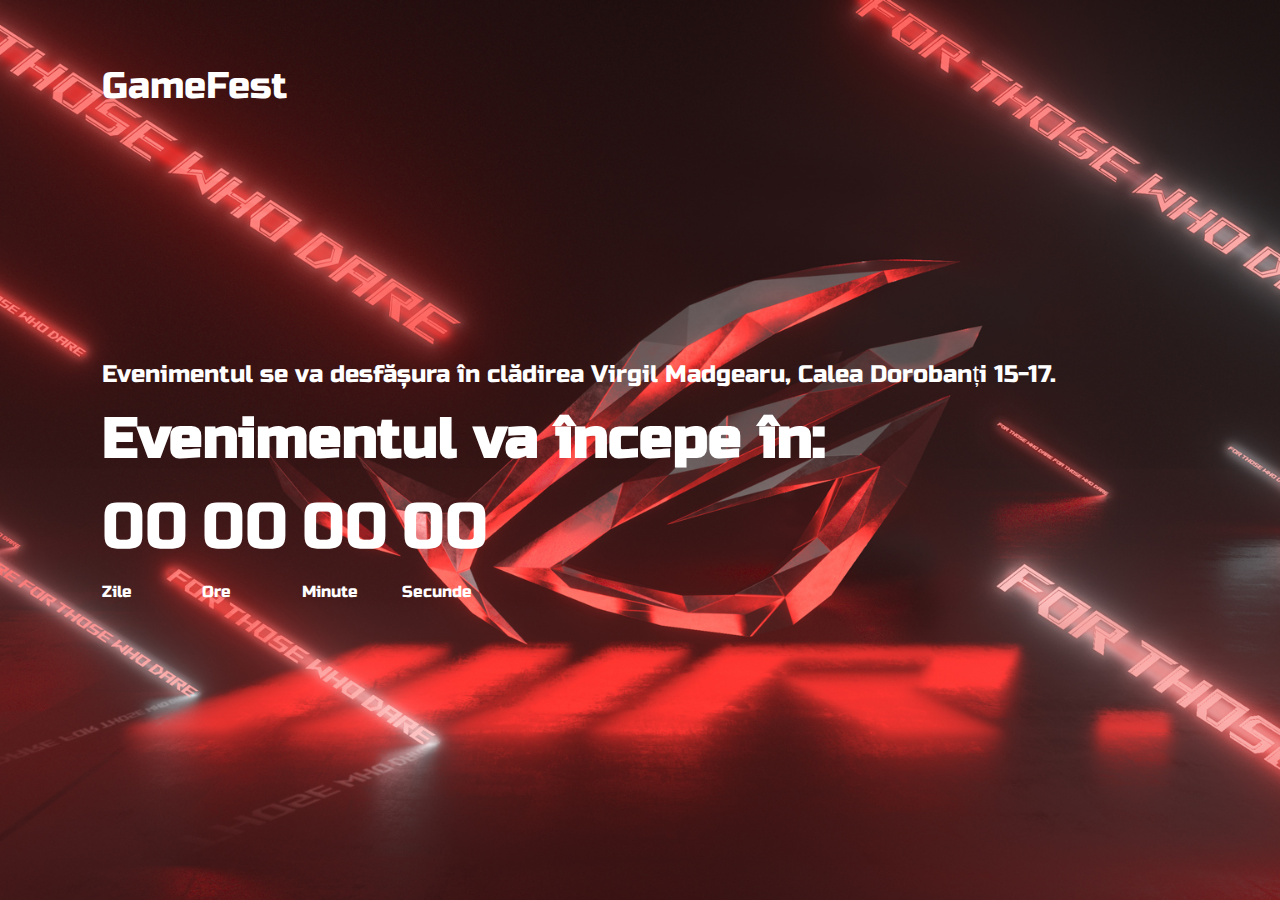
<file: location.html>
<!DOCTYPE html>
<html lang="en">
<head>
  <meta charset="UTF-8">
  <meta name="viewport" content="width=device-width, initial-scale=1.0">
  <title>Când? Unde?</title>

  <!--Link CSS-->
  <link rel="stylesheet" href="location.css">

  <!--Google Fonts-->
  <link rel="preconnect" href="https://fonts.googleapis.com">
  <link rel="preconnect" href="https://fonts.gstatic.com" crossorigin>
  <link href="https://fonts.googleapis.com/css2?family=Russo+One&display=swap" rel="stylesheet">

</head>
<body>

  <div class="loader"></div>

  <div class="container">
    <div class="logo">GameFest</div>
    <div class="content">
      <p>Evenimentul se va desfășura în clădirea Virgil Madgearu, Calea Dorobanți 15-17.</p>
      <h1>Evenimentul va începe în: </h1>
      <div class="time">
        <div>
          <p id="days">00</p>
          <span>Zile</span>
        </div>
        <div>
          <p id="hours">00</p>
          <span>Ore</span>
        </div>
        <div>
          <p id="minutes">00</p>
          <span>Minute</span>
        </div>
        <div>
          <p id="seconds">00</p>
          <span>Secunde</span>
        </div>
      </div>
    </div>
  </div>

  <script>
    var countDownDate = new Date("Nov 11, 2023 13:00:00").getTime();
    var x = setInterval(function(){
      var now = new Date().getTime();
      var distance = countDownDate - now;

      var days = Math.floor(distance/(1000*60*60*24));
      var hours = Math.floor((distance % (1000*60*60*24))/(1000*60*60));
      var minutes = Math.floor((distance%(1000*60*60))/(1000*60));
      var seconds = Math.floor((distance%(1000*60))/1000);
      
      document.getElementById("days").innerHTML = days;
      document.getElementById("hours").innerHTML = hours;
      document.getElementById("minutes").innerHTML = minutes;
      document.getElementById("seconds").innerHTML = seconds;

      if(distance<0){
        clearInterval(x);
        document.getElementById("days").innerHTML = "00";
        document.getElementById("hours").innerHTML = "00";
        document.getElementById("minutes").innerHTML = "00";
        document.getElementById("seconds").innerHTML = "00";
      }

    },1000);

    window.addEventListener("load", () => {
  const loader = document.querySelector(".loader");

  loader.classList.add("loader--hidden");

  loader.addEventListener("transitionend", () => {
    document.body.removeChild(loader);
  });
});
  </script>
</body>
</html>
</file>
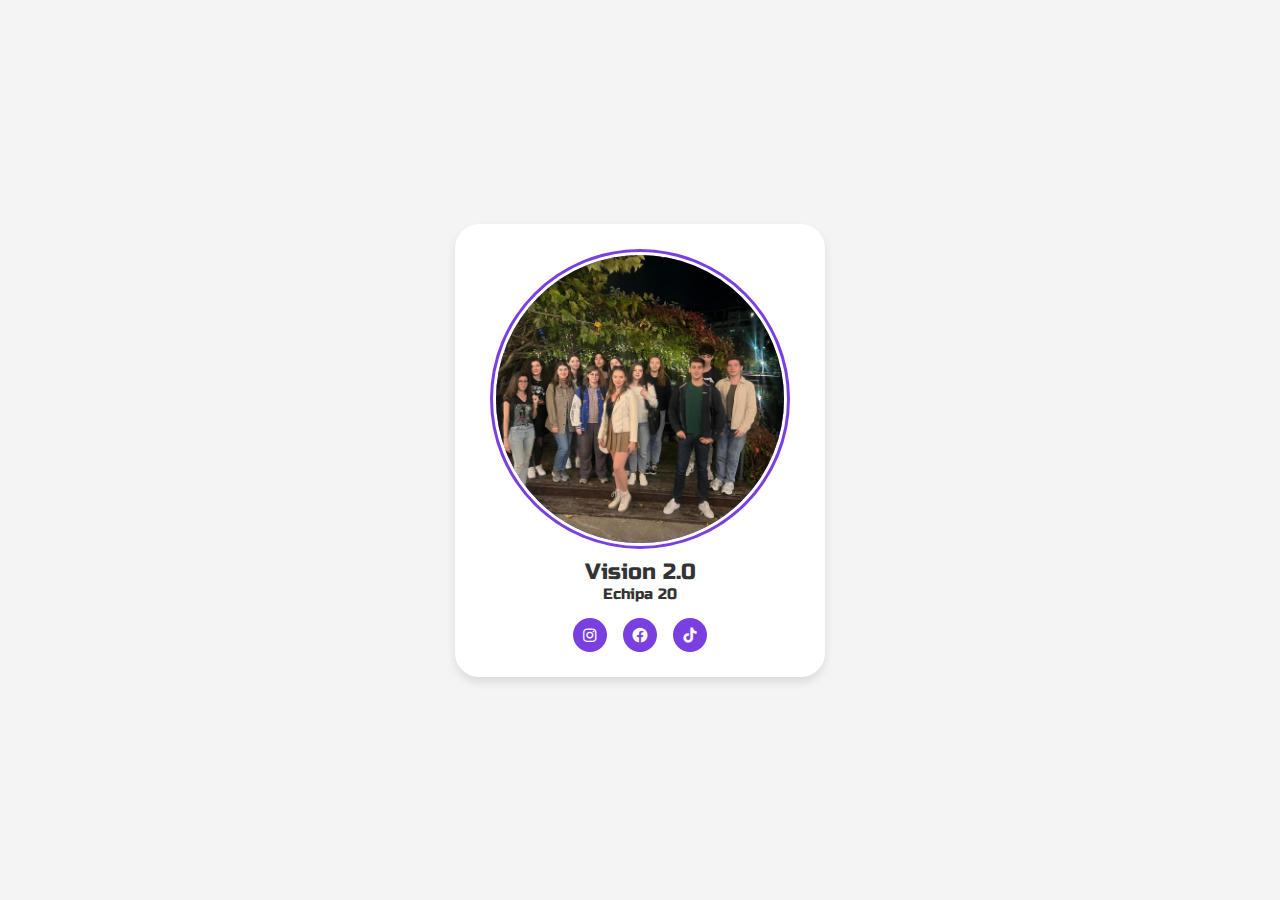
<file: profile-card.html>
<!DOCTYPE html>
<html lang="en">
<head>
  <meta charset="UTF-8">
  <meta name="viewport" content="width=device-width, initial-scale=1.0">
  <title>Team</title>

  <!--CSS Link-->
  <link rel="stylesheet" href="profile-card.css">

  <!--Boxicons-->
  <link href='https://unpkg.com/boxicons@2.1.4/css/boxicons.min.css' rel='stylesheet'>

  <!--Google Fonts-->
  <link rel="preconnect" href="https://fonts.googleapis.com">
  <link rel="preconnect" href="https://fonts.gstatic.com" crossorigin>
  <link href="https://fonts.googleapis.com/css2?family=Russo+One&display=swap" rel="stylesheet">

</head>
<body>
  <div class="profile-card">
    <div class="image">
      <img src="images/echipa.jpg" class="profile-img">
    </div>
    <div class="text-data">
      <span class="name">Vision 2.0</span>
      <span class="job">Echipa 20</span>
    </div>
    <div class="media-buttons">
      <a href="/" class="link" target="_blank">
        <i class='bx bxl-instagram'></i>
      </a>
      <a href="/" class="link" target="_blank">
        <i class='bx bxl-facebook-circle'></i>
      </a>
      <a href="/" class="link" target="_blank">
        <i class='bx bxl-tiktok'></i>
      </a>
    </div>
  </div>
</body>
</html>
</file>
<file: location.css>
:root {
  --color-text: #fff;
  --color-primary: #793fdf;
  --color-primary-2: #c3acec;
  --color-primary-3: #d8ceeb;
  --color-second: #777;
}

* {
  margin: 0;
  padding: 0;
  box-sizing: border-box;
  font-family: 'Russo One', sans-serif;
}

.container {
  width: 100vw;
  height: 100vh;
  background-image: url("images/neon.jpg");
  background-position: center;
  background-size: cover;
  overflow: hidden;
  padding: 5% 8%;
  position: relative;
}

.logo {
  color: var(--color-text);
  font-size: 2.3rem;
  cursor: pointer;
}

.content {
  top: 40%;
  position: absolute;
  transform: translateY((-50%));
  color: var(--color-text);
}

.content h1 {
  font-size: 3.5rem;
  font-weight: 600;
  margin-bottom: 1rem;
}

.content p {
  font-size: 1.5rem;
  margin-bottom: 1rem;
}

.time {
  display: flex;
}

.time div {
  flex-basis: 100px;
}

.time div p {
  font-size: 4rem;
}

@media (max-width: 480px) {
  .content h1 {
    font-size: 2rem;
  }

  .content p {
    font-size: 1rem;
  }

  .time div p {
    font-size: 2rem;
  }
}

.loader {
  position: fixed;
  top: 0;
  left: 0;
  width: 100vw;
  height: 100vh;
  display: flex;
  align-items: center;
  justify-content: center;
  background: var(--color-second);
  transition: opacity 0.75s, visibility 0.75s;
}

.loader--hidden {
  opacity: 0;
  visibility: hidden;
}

.loader::after {
  content: "";
  width: 75px;
  height: 75px;
  border: 15px solid var(--color-text);
  border-top-color: var(--color-primary);
  border-radius: 50%;
  animation: loading 0.75s ease infinite;
}

@keyframes loading {
  from {
    transform: rotate(0turn);
  }
  to {
    transform: rotate(1turn);
  }
}
</file>
<file: profile-card.css>
* {
  margin: 0;
  padding: 0;
  box-sizing: border-box;
  font-family: 'Russo One', sans-serif;
}

body {
  height: 100vh;
  display: flex;
  align-items: center;
  justify-content: center;
  background-color: #f4f4f4;
}

.profile-card {
  display: flex;
  flex-direction: column;
  align-items: center;
  max-width: 370px;
  width: 100%;
  background-color: #fff;
  box-shadow: 0 5px 10px rgba(0,0,0,0.1);
  border-radius: 24px;
  padding: 25px;
}

.image {
  position: relative;
  height: 300px;
  width: 300px;
  border-radius: 50%;
  background-color: #793fdf;
  padding: 3px;
  margin-bottom: 10px;
}

.profile-img {
  height: 100%;
  width: 100%;
  border-radius: 50%;
  object-fit: cover;
  border: 3px solid #fff;
}

.text-data {
  display: flex;
  flex-direction: column;
  align-items: center;
  color: #333;
}

.name {
  font-size: 22px;
  font-weight: 500;
}

.job {
  font-size: 15px;
  font-weight: 400;
}

.media-buttons {
  display: flex;
  align-items: center;
  margin-top: 15px;
}

.link {
  display: flex;
  align-items: center;
  justify-content: center;
  color: #fff;
  font-size: 18px;
  text-decoration: none;
  background-color: #793fdf;
  border-radius: 50%;
  margin: 0 8px;
  height: 34px;
  width: 34px;
}

.buttons {
  display: flex;
  align-items: center;
  justify-content: center;
  margin-top: 20px;
}

.button {
  background-color: #793FDF;
  padding: 8px 24px;
  margin: 0 10px;
  border: none;
  border-radius: 2px;
  font-size: 14px;
  color: #fff;
  font-weight: 400;
  cursor: pointer;
  transition: all 0.15s ease-in-out;
}

.button:hover {
  opacity: 0.7;
}
</file>
